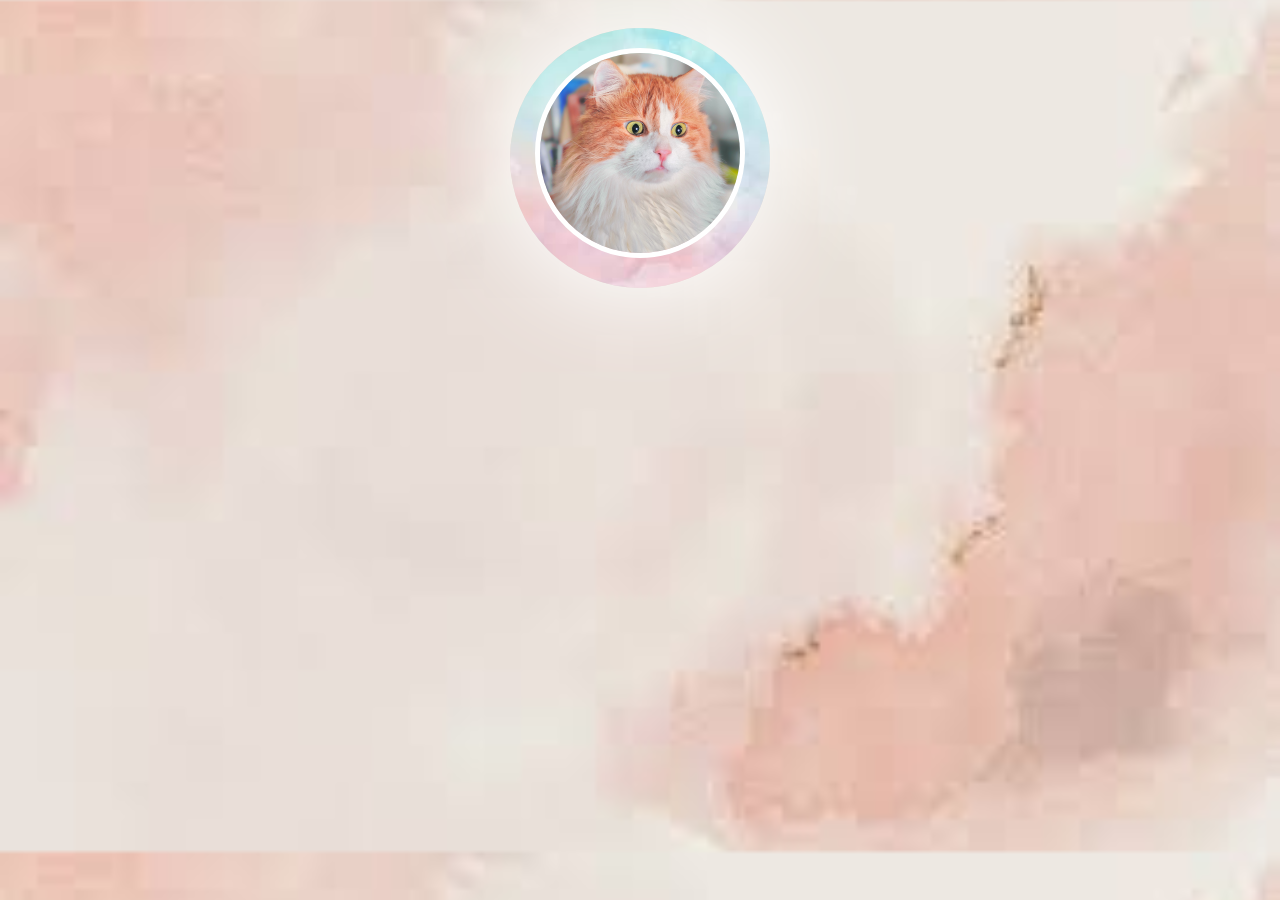
<file: B21DCVT172/index.html>
<!DOCTYPE html>
<html>
    <head>
        <link rel="stylesheet" href="style.css">    
    </head>
<aside class="profile-card">

    <header>
    <a>
    <img src="00001.png">
    </a>
    
    <h1>Nguyễn Hoàng Hà</h1>
    
    <h2>Sinh viên</h2>
    
    </header>
    

    <div class="profile-bio">
    
    <p>Chào mọi người</p>
    </div>
    
    <ul class="profile-social-links">
    <li>
    <a href="https://twitter.com/home">
    <img src="00002.png">
    </a>
    </li>
    
    <li>
    <a href="https://www.facebook.com/hoangha.nguyen.370177/">
    <img src="00003.png">
    </a>
    </li>
    
    </ul>
    
    </aside>
</html>
</file>
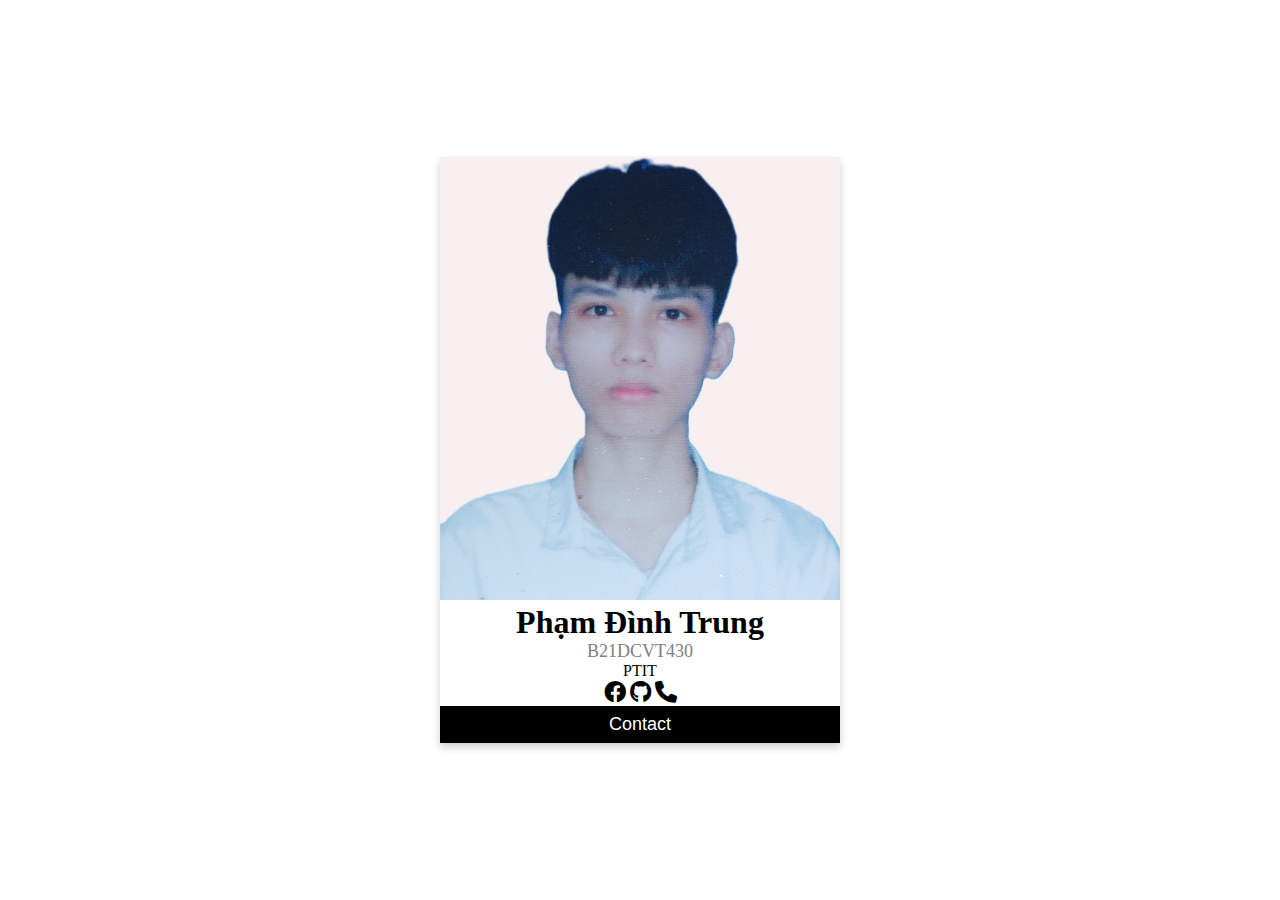
<file: B21DCVT430/index.html>
<!DOCTYPE html>
<html>
    <head>
        <title>Profile card</title>
        <meta charset="utf-8">
        <meta name="viewport" content="width=device-width, initial-scale=1.0">
        <link rel="stylesheet" href="https://cdnjs.cloudflare.com/ajax/libs/font-awesome/6.0.0-beta2/css/all.min.css">
        <link rel="stylesheet" href="style.css">
    </head>
    
    <body>
        <div class="card">
            <img src="avatar.jpg" alt="Trung" style="width: 100%">
            <h1>Phạm Đình Trung</h1>
            <p class="title">B21DCVT430</p>
            <p>PTIT</p>
            <a href="https://www.facebook.com/profile.php?id=100038469556541"><i class="fa-brands fa-facebook"></i></a>
            <a href="https://github.com/PhamDinhTrung2003"><i class="fa-brands fa-github"></i></a>
            <a href="https://zaloapp.com/qr/p/8c6b8nfx3e0t"><i class="fa-solid fa-phone"></i></a>
            <p><button>Contact</button></p>
        </div>
    </body>
</html>
</file>
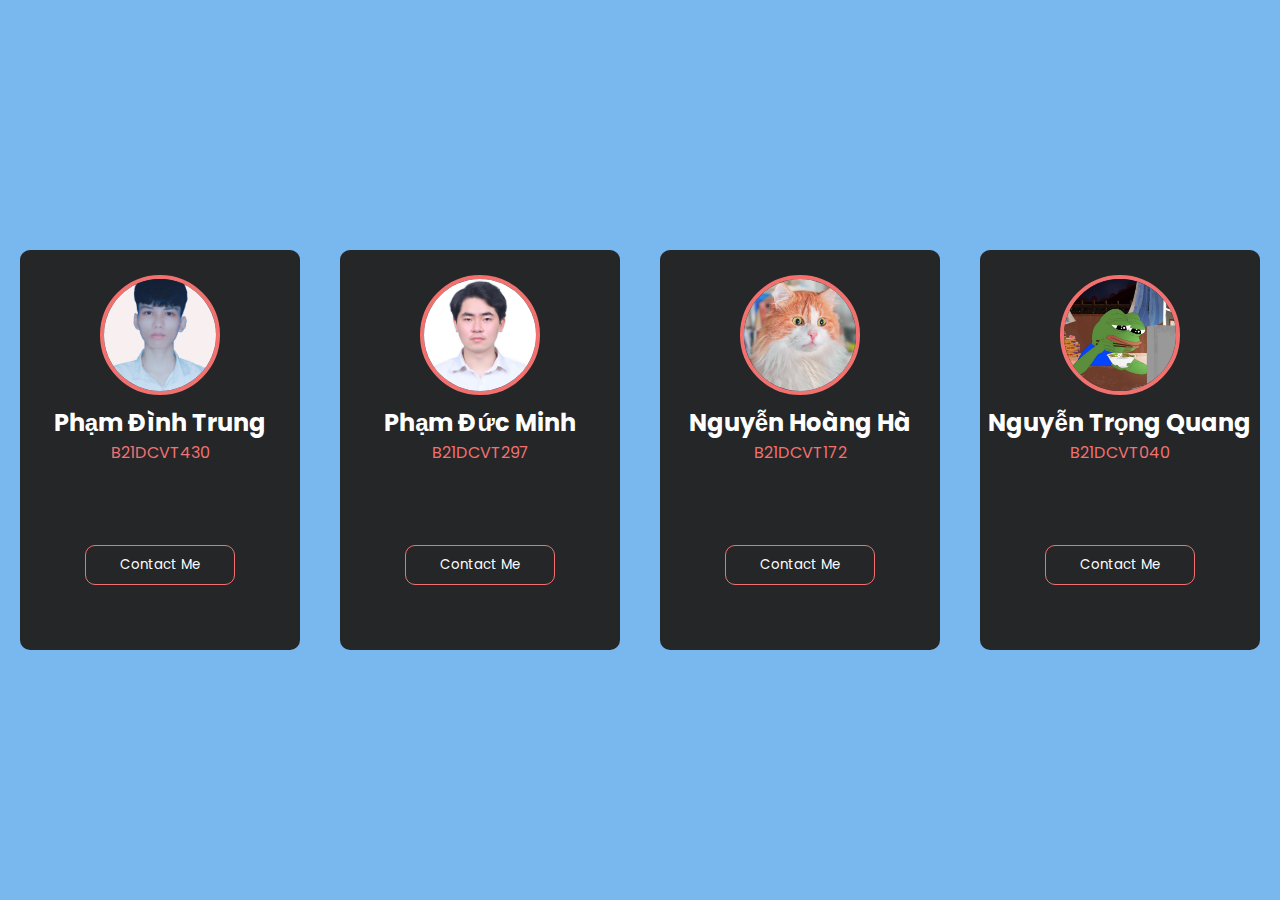
<file: profileNhom/index.html>
<!DOCTYPE html>
<html>
    <head>
        <title>Profile Card</title>
        <meta charset="utf-8">
        <meta name="viewport" content="width=device-width, initial-scale=1.0" />
        <link rel="stylesheet" href="https://cdnjs.cloudflare.com/ajax/libs/font-awesome/6.0.0-beta2/css/all.min.css" integrity="sha512-YWzhKL2whUzgiheMoBFwW8CKV4qpHQAEuvilg9FAn5VJUDwKZZxkJNuGM4XkWuk94WCrrwslk8yWNGmY1EduTA==" crossorigin="anonymous" referrerpolicy="no-referrer">
        <link rel="stylesheet" href="style.css">
    </head>

    <body>
        
        <div class="card">
            <div class="card_img">
                <img src="avatar1.jpg" alt="">
            </div>
            <h2>Phạm Đình Trung</h2>
            <p>B21DCVT430</p>
            <div class="card__social">
                <a href="https://www.facebook.com/profile.php?id=100038469556541">
                    <i class="fab fa-facebook-f"></i>
                </a>
                <a href="https://github.com/PhamDinhTrung2003">
                    <i class="fab fa-github"></i>
                </a>
            </div>
            <button>Contact Me</button>
        </div>
        <div class="card">
            <div class="card_img">
                <img src="avatar2.jpg" alt="">
            </div>
            <h2>Phạm Đức Minh</h2>
            <p>B21DCVT297</p>
            <div class="card__social">
                <a href="https://www.facebook.com/profile.php?id=100011715715763">
                    <i class="fab fa-facebook-f"></i>
                </a>
                <a href="https://github.com/PhamDucMinh03">
                    <i class="fab fa-github"></i>
                </a>
            </div>
            <button>Contact Me</button>
        </div>
        <div class="card">
            <div class="card_img">
                <img src="avatar3.jpg" alt="">
            </div>
            <h2>Nguyễn Hoàng Hà</h2>
            <p>B21DCVT172</p>
            <div class="card__social">
                <a href="https://www.facebook.com/hoangha.nguyen.370177">
                    <i class="fab fa-facebook-f"></i>
                </a>
                <a href="https://github.com/NgHHa">
                    <i class="fab fa-github"></i>
                </a>
            </div>
            <button>Contact Me</button>
        </div>
        <div class="card">
            <div class="card_img">
                <img src="avatar4.jpg" alt="">
            </div>
            <h2>Nguyễn Trọng Quang</h2>
            <p>B21DCVT040</p>
            <div class="card__social">
                <a href="https://www.facebook.com/profile.php?id=100043683950380">
                    <i class="fab fa-facebook-f"></i>
                </a>
                <a href="https://github.com/vlthat">
                    <i class="fab fa-github"></i>
                </a>
            </div>
            <button>Contact Me</button>
        </div>
    </body>
</html>
</file>
<file: B21DCVT172/style.css>
/* Bắt đầu viết code CSS nào ! */

@import url(http://fonts.googleapis.com/css?family=Roboto);
body {
padding: 20px;
box-sizing: border-box;
font-family: Roboto;
background: url("00005.jpg");
background-size: cover;
}

header img {
border-radius: 50%;
margin: 20px auto;
display: block;
width: 200px;
border: 5px solid #fff;
}

aside {
border-top: 0px solid #26A69A;
border-bottom: 0px solid #00695C;
border-radius: 50%;
margin: 0 auto;
display: block;
height: 260px;
width: 260px;
background: url("00004.jpg");
background-size: cover;
overflow: hidden;
box-shadow: 0 0 100px 10px #fff;
transition: all ease 0.3s;
}

aside:hover {
border-top: 4px solid #26A69A;
border-bottom: 4px solid #00695C;
border-radius: 5px;
height: 480px;
width: 350px;
box-shadow: 0 0 70px 10px #fff;
}

aside:hover header img {
animation: profile_image 2000ms linear both;
animation-delay: 0.5s;
}

header {
text-align: center;
}

header h1 {
position: relative;
text-align: center;
color: #fff;
text-shadow: 1px 1px rgba(0, 0, 0, 0.5);
font-size: 25px;
line-height: 25px;
display: inline-block;
padding: 10px;
transition: all ease 0.250s;
border-top: 1px solid #fff;
border-bottom: 1px solid #fff;
}

aside:hover header h1 {
margin-top: 0px;
outline: 0 solid #fff;
border-top: 0px solid #fff;
border-bottom: 1px solid #fff;
}

header h2 {
text-align: center;
color: #fff;
text-shadow: 1px 1px rgba(0, 0, 0, 0.5);
font-size: 17px;
font-weight: normal;
line-height: 0px;
margin: 0;
}

.profile-bio {
margin-top: 20px;
padding: 1px 20px 10px 20px;
transition: all linear 1.5s;
color: #fff;
font-size: 14px;
opacity: 0;
background: linear-gradient(to bottom, rgba(0, 0, 0, 0) 0%, rgba(0, 0, 0, 0.42) 49%, rgba(0, 0, 0, 0.61) 100%);
}

aside:hover .profile-bio {
opacity: 1;
}

.profile-bio p:first-child {
text-align: center;
font-size: 16px;
}

.profile-social-links {
position: relative;
margin-top: -440px;
margin-left: -100px;
list-style-type: none;
opacity: 0;
transition: all ease 0.5s;
}

aside:hover .profile-social-links {
margin-left: -30px;
opacity: 1;
}

.profile-social-links li img {
width: 30px;
background: #fff;
border-radius: 50%;
padding: 5px;
}
</file>
<file: B21DCVT430/style.css>
* {
    margin: 0;
    padding: 0;
    box-sizing: border-box;
}

body {
    background-color: white;
    height: 100vh;
    display: flex;
    justify-content: center;
    align-items: center;
}

.card {
    box-shadow: 0 4px 8px 0 rgba(0, 0, 0, 0.2);
    max-width: 400px;
    margin: auto;
    text-align: center;
    background-color: white;
}

.card img {
    width: 100%;
}

.title {
    color: grey;
    font-size: 18px;
}

button {
    border: none;
    outline: 0;
    display: inline-block;
    padding: 8px;
    color: white;
    background-color: #000;
    text-align: center;
    cursor: pointer;
    width: 100%;
    font-size: 18px;
}

a {
    text-decoration: none;
    font-size: 22px;
    color:black;
}

button:hover, a:hover {
    opacity: 0.7;
}
</file>
<file: profileNhom/style.css>
@import url('https://fonts.googleapis.com/css?family=Poppins:400,500,600,700&display=swap');

:root{
    --primary-color: #f2716f;
}

*{
    margin: 0;
    padding: 0;
    box-sizing: border-box;
    font-family: 'Poppins', sans-serif;
}

body {
    height: 100vh;
    background-color: rgb(121, 184, 239);
    display: flex;
    justify-content: center;
    align-items: center;
    color: white;
}


h1 {
    text-align: center;
    padding: 20px;
}

.card{
    background: #242628;
    width: 300px;
    height: 400px;
    border-radius: 10px;
    text-align: center;
    overflow: hidden;
    margin: 0 20px;
}

img{
    object-fit: cover;
    width: 100%;
    height: 100%;
    object-position: center;
}

.card_img{
    width: 120px;
    height: 120px;
    border: 4px solid var(--primary-color);
    border-radius: 50%;
    overflow: hidden;
    margin: 0px auto;
    transform: translateY(25px);
    transition: 0.5s;
}

.card h2{
    margin-top: 35px;
}

.card p{
    color: var(--primary-color);
}

.card__social{
    margin: 25px 0;
}

.card__social a{
    color:white;
    margin: 25px 20px;
    font-size: 20px;
}

.card__social a:hover{
    color: #f2716f;
}

.card button{
    width: 150px;
    height: 40px;
    border: 1px solid var(--primary-color);
    background: transparent;
    color: white;
    border-radius: 10px;
    transition: 0.5s;
}

.card button:hover{
    background: #f2716f;
}

.card_img:hover{
    width: 100%;
    height: 100%;
    border-radius: unset;
    transform: unset;
    border: none;
}
</file>
